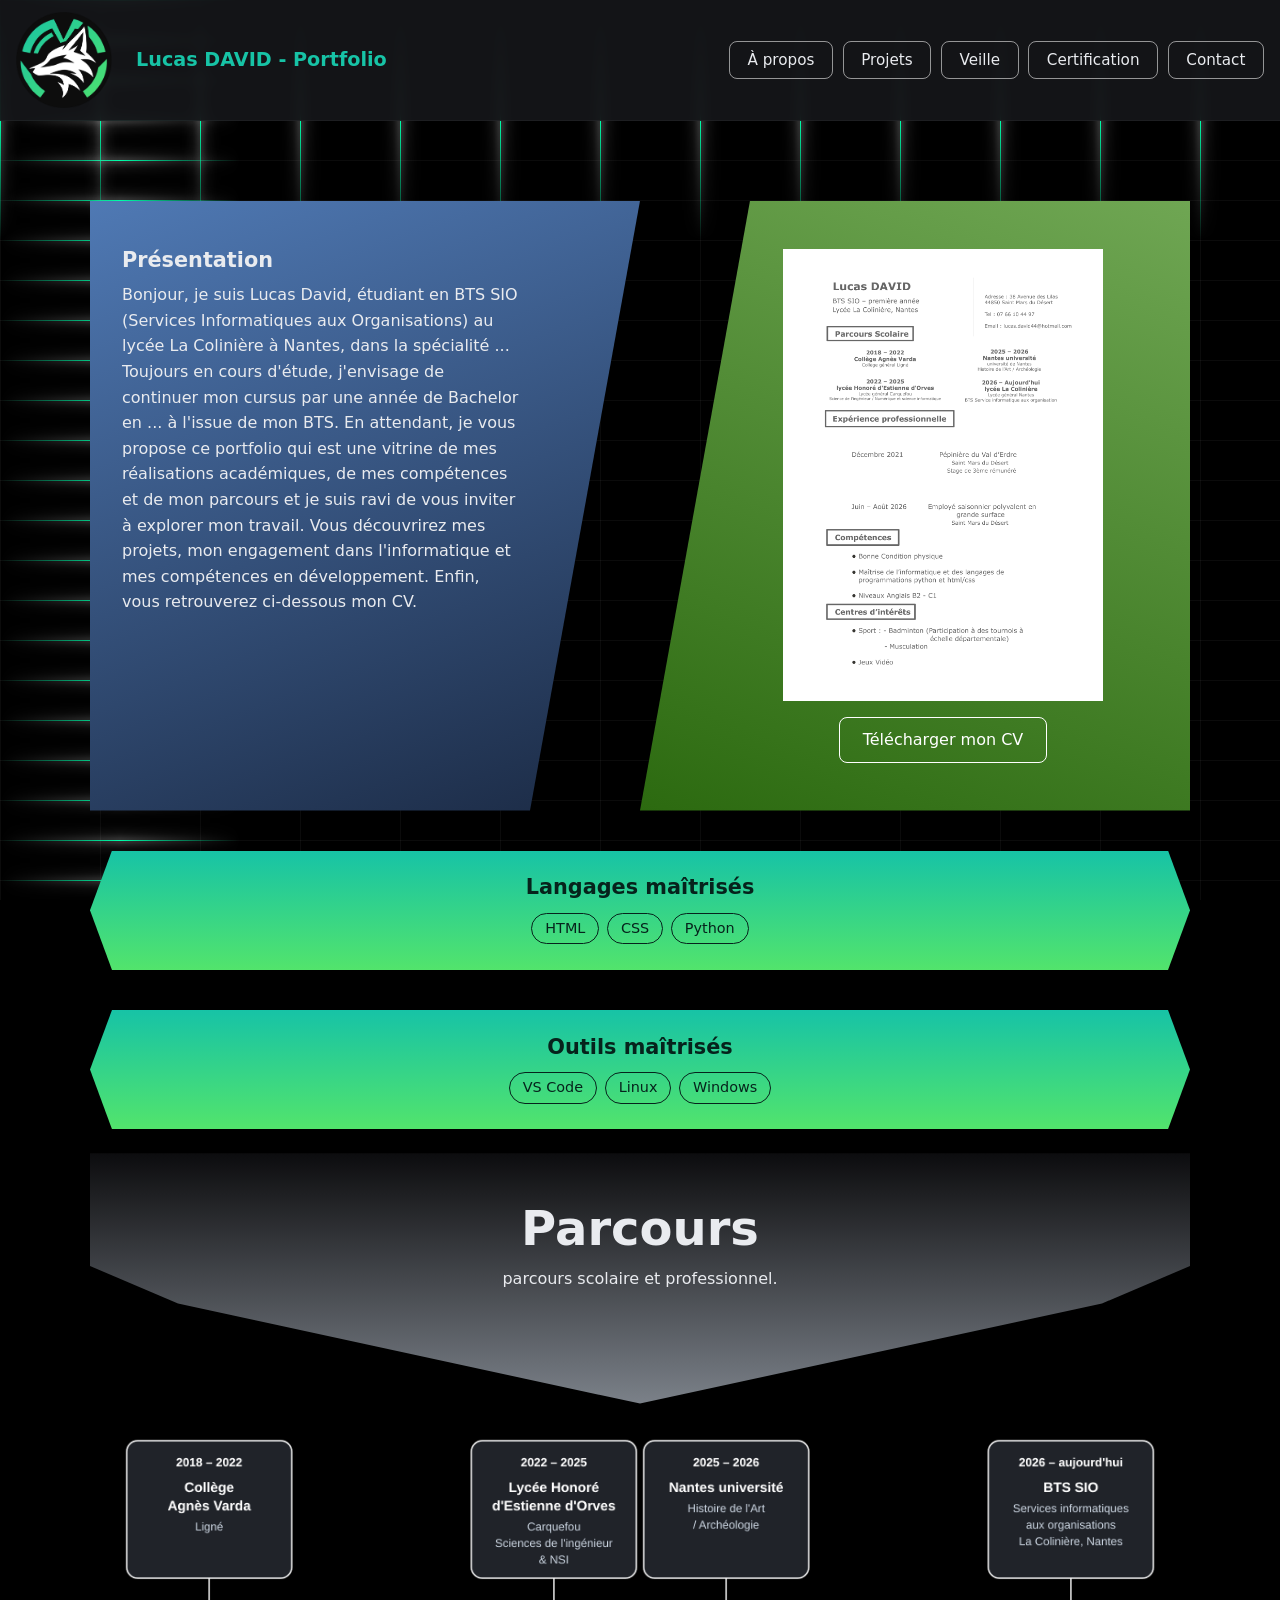
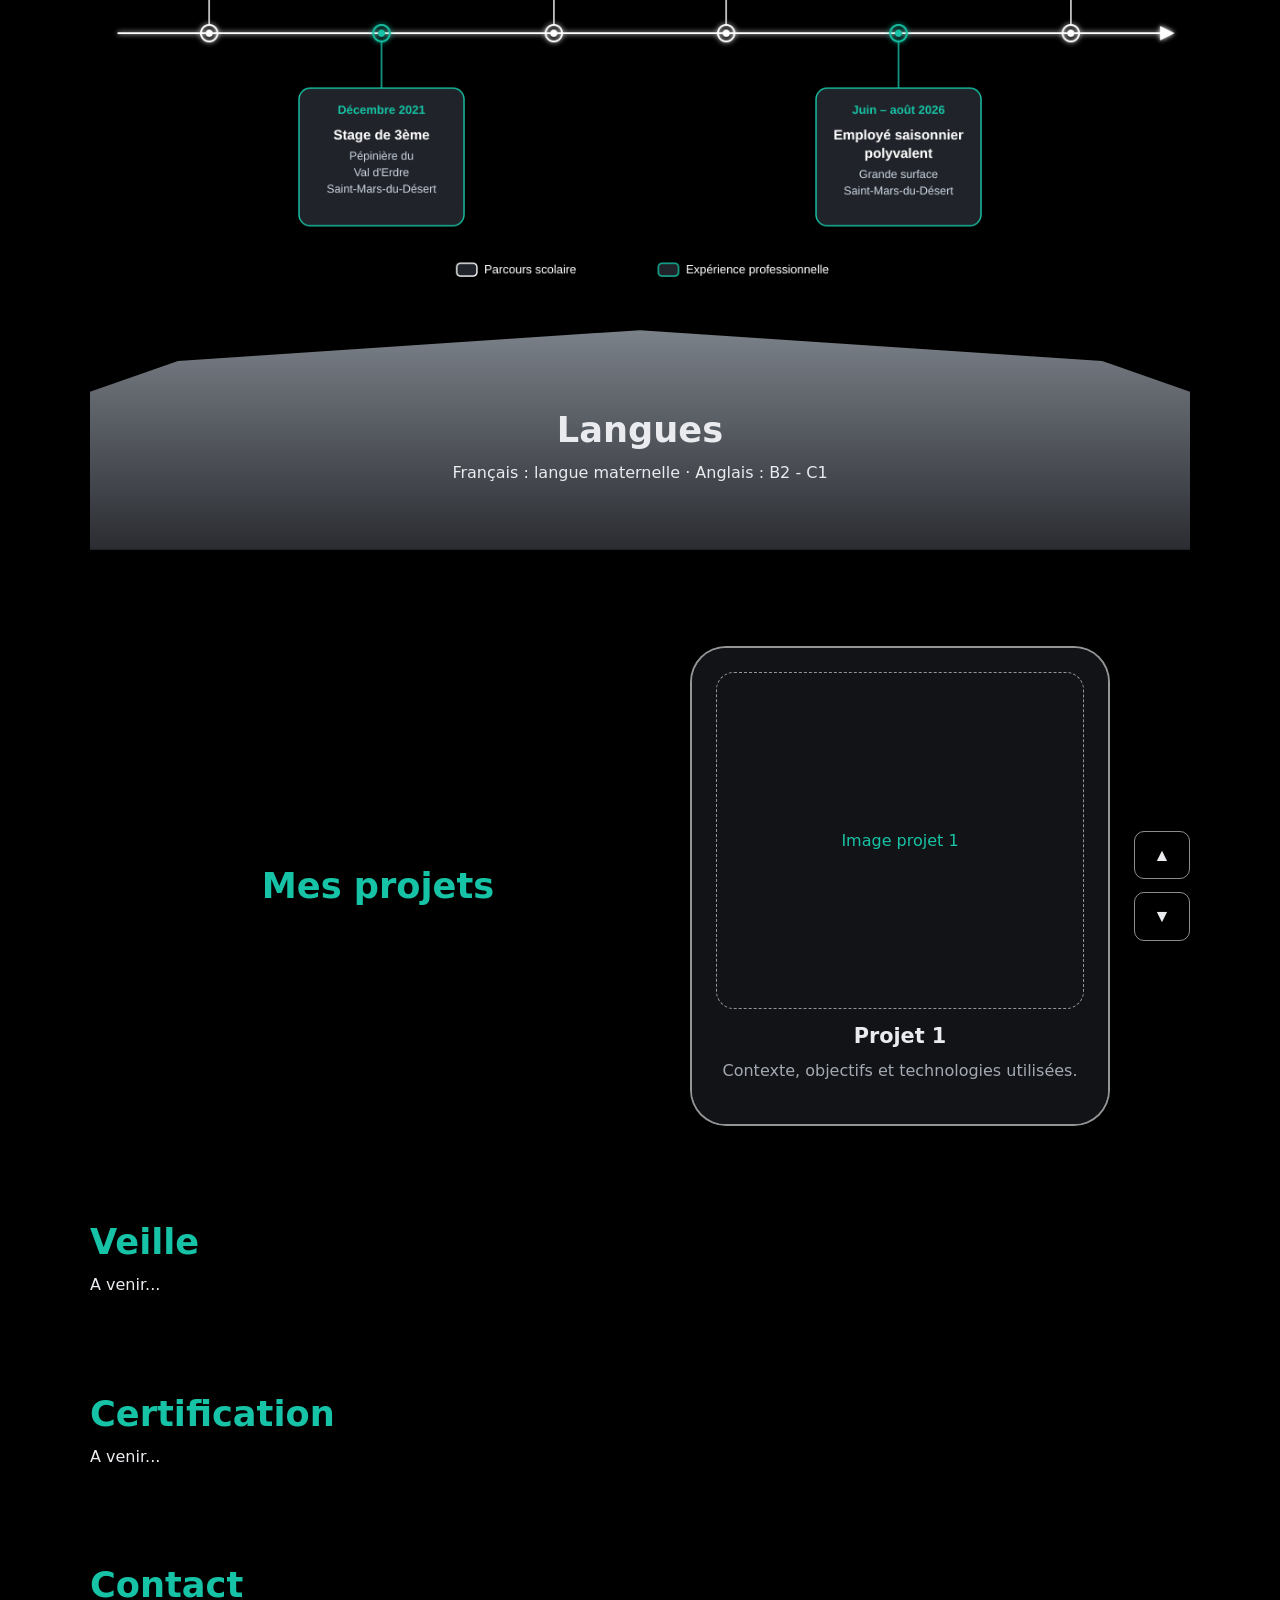
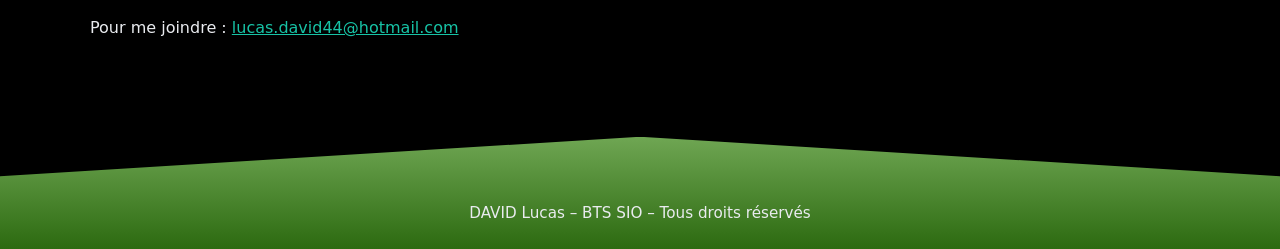
<file: index.html>
<!DOCTYPE html>
<html>
<head>
  <meta charset="UTF-8">
  <title>Portfolio – David Lucas, BTS SIO</title>
  <link rel="stylesheet" href="style.css">
  <link rel="shortcut icon" href="logo.png" type="image/x-icon">
</head>
<body>

<main>

  <!-- ========== EN-TÊTE ========== -->
  <header class="site-header">
    <a class="logo" href="#accueil" aria-label="Retour à l'accueil">
      <img src="logo.png" alt="Logo"></a>
    <a class="site-title" href="#accueil">Lucas DAVID - Portfolio</a>
    <nav aria-label="Navigation principale">
      <ul class="nav">
        <li><a href="#a-propos">À propos</a></li>
        <li><a href="#projets">Projets</a></li>
        <li><a href="#veille">Veille</a></li>
        <li><a href="#certification">Certification</a></li>
        <li><a href="#contact">Contact</a></li>
      </ul>
    </nav>
  </header>

    <!-- ========== À PROPOS (schéma 2) ========== -->
    <section id="accueil" class="about">
      <h2 class="visually-hidden">À propos</h2>

      <div class="about-hero">
        <div class="about-text">
          <h3>Présentation</h3>
          <p>Bonjour, je suis Lucas David, étudiant en BTS SIO (Services Informatiques aux Organisations) au lycée La Colinière à Nantes, dans la spécialité ...
          Toujours en cours d'étude, j'envisage de continuer mon cursus par une année de Bachelor en ... à l'issue de mon BTS.
          En attendant, je vous propose ce portfolio qui est une vitrine de mes réalisations académiques, de mes compétences et de mon parcours et je suis ravi de vous inviter à explorer mon travail. Vous découvrirez mes projets, mon engagement dans l'informatique et mes compétences en développement.
          Enfin, vous retrouverez ci-dessous mon CV.</p>
        </div>
        <div class="about-cv">
          <figure class="media media--cv">
            <img src="CV - Lucas - DAVID.png" alt="Aperçu de mon CV">
          </figure>
          <a class="button" href="CV - Lucas - DAVID.pdf" download>Télécharger mon CV</a>
        </div>
      </div>

      <div class="bar">
        <h3>Langages maîtrisés</h3>
        <ul class="tags">
          <li>HTML</li><li>CSS</li><li>Python</li>
        </ul>
      </div>

      <div class="bar">
        <h3>Outils maîtrisés</h3>
        <ul class="tags">
          <li>VS Code</li><li>Linux</li><li>Windows</li>
        </ul>
      </div>
    </section>


    <!-- ========== ACCUEIL (schéma 1) ========== -->
    <section id="a-propos" class="home">
      <div class="banner banner--parcours">
        <h1>Parcours</h1>
        <p>parcours scolaire et professionnel.</p>
      </div>
      <img src="parcours.png" alt="Schéma de mon parcours scolaire et professionnel">
      <div class="banner banner--langue">
        <h2>Langues</h2>
        <p>Français : langue maternelle · Anglais : B2 - C1</p>
      </div>

    <!-- ========== PROJETS (schéma 3) ========== -->
    <section id="projets" class="projects">
      <h2>Mes projets</h2>

      <div class="carousel">
        <div class="carousel-viewport" id="carousel" tabindex="0" aria-label="Défilement des images de projets">
          <article class="slide">
            <!-- Remplacez par : <img src="images/projet1.jpg" alt="Projet 1"> -->
            <div class="slide-img">Image projet 1</div>
            <h3>Projet 1</h3>
            <p>Contexte, objectifs et technologies utilisées.</p>
          </article>
          <article class="slide">
            <div class="slide-img">Image projet 2</div>
            <h3>Projet 2</h3>
            <p>Contexte, objectifs et technologies utilisées.</p>
          </article>
          <article class="slide">
            <div class="slide-img">Image projet 3</div>
            <h3>Projet 3</h3>
            <p>Contexte, objectifs et technologies utilisées.</p>
          </article>
        </div>

        <div class="carousel-controls">
          <button type="button" id="prev" aria-label="Projet précédent">▲</button>
          <button type="button" id="next" aria-label="Projet suivant">▼</button>
        </div>
      </div>
    </section>

    <!-- ========== SECTIONS DU MENU SANS SCHÉMA ========== -->
    <section id="veille" class="simple">
      <h2>Veille</h2>
      <p>A venir...</p>
    </section>

    <section id="certification" class="simple">
      <h2>Certification</h2>
      <p>A venir...</p>
    </section>

    <section id="contact" class="simple">
      <h2>Contact</h2>
      <p>Pour me joindre : <a href="lucas.david44@hotmail.com">lucas.david44@hotmail.com</a></p>
    </section>

  </main>

  <!-- ========== PIED DE PAGE ========== -->
  <footer class="site-footer">
    <p>DAVID Lucas – BTS SIO – Tous droits réservés</p>
  </footer>

  <script>
    // Défilement vertical du carrousel de projets
    const viewport = document.getElementById('carousel');
    const step = () => viewport.clientHeight;
    document.getElementById('prev').addEventListener('click', () =>
      viewport.scrollBy({ top: -step(), behavior: 'smooth' }));
    document.getElementById('next').addEventListener('click', () =>
      viewport.scrollBy({ top: step(), behavior: 'smooth' }));
  </script>
</body>
</html>
</file>
<file: style.css>
:root {
  --bg: #202329;
  --grid: rgba(255, 255, 255, 0.045);
  --text: #e9ebef;
  --muted: #a3a9b3;
  --line: rgba(255, 255, 255, 0.55);
  --blue: #6aa9ff;
  --blue-deep: #1b2a44;
  --green: #2c6a10;
  --green-soft: #6fa653;
  --teal: #17c3a6;
  --lime: #52e46c;
  --amber: #f2a65a;
  --grey-top: #26282d;
  --grey-bottom: #7b8189;
  --dark: #000000;

  --font-title: "Bricolage Grotesque", "Segoe UI", system-ui, sans-serif;
  --font-body: "IBM Plex Sans", "Segoe UI", system-ui, sans-serif;
  --page: min(1100px, 100% - 2rem);
}

*, *::before, *::after { box-sizing: border-box; }

html { scroll-behavior: smooth; scroll-padding-top: 5.5rem; }

body {
  margin: 0;
  color: var(--text);
  font-family: var(--font-body);
  line-height: 1.6;
  background-color: var(--dark);
  background-image:
    linear-gradient(var(--grid) 1px, transparent 1px),
    linear-gradient(90deg, var(--grid) 1px, transparent 1px);
  background-size: 100px 40px;
  background-attachment: fixed;
}

/* Calques lumineux : même grille, mais blanche */
body::before,
body::after {
  content: "";
  position: fixed;
  inset: 0;
  z-index: -1;
  pointer-events: none;
  background-size: 100px 40px;
  mask-repeat: no-repeat;
  -webkit-mask-repeat: no-repeat;
  /* effet néon */
  filter: drop-shadow(0 0 3px #ffffff) drop-shadow(0 0 8px #ffffff);
}

/* Lignes horizontales : la lumière va de gauche à droite */
body::before {
  background-image: linear-gradient(#00ffaa 1px, transparent 1px);
  mask-image: linear-gradient(90deg, transparent, #000000 50%, transparent);
  -webkit-mask-image: linear-gradient(90deg, transparent, #000000 50%, transparent);
  mask-size: 240px 100%;
  -webkit-mask-size: 240px 100%;
  animation: lumiere-x 10s linear infinite alternate;
}

/* Lignes verticales : la lumière va de haut en bas */
body::after {
  background-image: linear-gradient(90deg, #00ffaa 1px, transparent 1px);
  mask-image: linear-gradient(180deg, transparent, #000000 50%, transparent);
  -webkit-mask-image: linear-gradient(180deg, transparent, #000000 50%, transparent);
  mask-size: 100% 240px;
  -webkit-mask-size: 100% 240px;
  animation: lumiere-y 7.5s linear infinite alternate;
}

@keyframes lumiere-x {
  from { mask-position: -240px 0;  -webkit-mask-position: -240px 0; }
  to   { mask-position: 100vw 0;   -webkit-mask-position: 100vw 0; }
}

@keyframes lumiere-y {
  from { mask-position: 0 -240px;  -webkit-mask-position: 0 -240px; }
  to   { mask-position: 0 100vh;   -webkit-mask-position: 0 100vh; }
}

@media (prefers-reduced-motion: reduce) {
  body::before, body::after { animation: none; }
}

h1, h2, h3 {
  font-family: var(--font-title);
  line-height: 1.15;
  margin: 0 0 .6rem;
}
h1 { font-size: clamp(2rem, 5vw, 3rem); }
h2 { font-size: clamp(1.6rem, 4vw, 2.2rem); }
h3 { font-size: 1.3rem; }
p  { margin: 0 0 1rem; max-width: 65ch; }

a { color: var(--teal); }

:focus-visible { outline: 3px solid var(--amber); outline-offset: 3px; }

.visually-hidden {
  position: absolute; width: 1px; height: 1px; overflow: hidden;
  clip: rect(0 0 0 0); white-space: nowrap;
}

main > section { width: var(--page); margin-inline: auto; }

/* ---------- En-tête ---------- */
.site-header {
  position: sticky; top: 0; z-index: 10;
  display: flex; align-items: center; gap: 1.5rem; flex-wrap: wrap;
  padding: .75rem 1rem;
  background: rgba(21, 22, 26, .92);
  backdrop-filter: blur(5px);
  border-bottom: 1px solid var(--grid);
}

.logo {
  display: grid; place-items: center;
  width: 6rem;
}

img {
 max-width: 100%;
 height: auto;
}

.site-title {
  color: var(--teal); text-decoration: none;
  font-family: var(--font-title); font-weight: 700; font-size: 1.2rem;
}

.nav {
  display: flex; flex-wrap: wrap; gap: .6rem;
  list-style: none; margin: 0; padding: 0;
}
nav { margin-left: auto; }

.nav a {
  display: block; padding: .35rem 1.1rem;
  border: 1px solid var(--line); border-radius: 8px;
  color: var(--text); text-decoration: none; font-size: .95rem;
  transition: background .2s, color .2s;
}
.nav a:hover { background: var(--teal); color: #0b1220; }

/* ---------- Zones image (à remplacer par de vraies <img>) ---------- */
.media {
  display: grid; place-items: center; margin: 2.5rem auto;
  border-radius: 20px;
  color: var(--blue); text-align: center;
  background: rgba(255, 255, 255, .00);
}

.media--cv   { min-height: 240px; width: min(320px, 100%); margin: 0 0 1rem;}

/* ---------- Accueil : bannières en forme ---------- */
.banner { padding: 3rem 12% 4rem; text-align: center; margin-top: 1.5rem; }
.banner p { margin-inline: auto; }

.banner--parcours {
  background: linear-gradient(#0c0c0e, var(--grey-bottom));
  clip-path: polygon(0 0, 100% 0, 100% 45%, 92% 60%, 50% 100%, 8% 60%, 0 45%);
  padding-bottom: 6rem;
}
.banner--langue {
  background: linear-gradient(var(--grey-bottom), #2a2c31);
  clip-path: polygon(0 28%, 8% 14%, 50% 0, 92% 14%, 100% 28%, 100% 100%, 0 100%);
  padding-top: 5rem; padding-bottom: 3rem;
}


/* ---------- À propos ---------- */
.about { margin-top: 5rem; }

.about-hero {
  display: grid; grid-template-columns: 1fr 1fr; align-items: stretch;
}
.about-text {
  background: linear-gradient(160deg, #4f79b4, var(--blue-deep));
  clip-path: polygon(0 0, 100% 0, 80% 100%, 0 100%);
  padding: 3rem 22% 3rem 2rem;
}
.about-cv {
  display: flex; flex-direction: column; align-items: center; justify-content: center;
  background: linear-gradient(200deg, var(--green-soft), var(--green));
  clip-path: polygon(20% 0, 100% 0, 100% 100%, 0 100%);
  padding: 3rem 2rem 3rem 16%;
}

.button {
  display: inline-block; padding: .55rem 1.4rem;
  border: 1px solid #fff; border-radius: 8px;
  color: #fff; text-decoration: none; font-weight: 500;
  transition: background .2s, color .2s;
}
.button:hover { background: #fff; color: var(--green); }

.bar {
  margin-top: 2.5rem; padding: 1.6rem 8%; text-align: center;
  background: linear-gradient(var(--teal), var(--lime));
  color: #06231c;
  clip-path: polygon(2% 0, 98% 0, 100% 50%, 98% 100%, 2% 100%, 0 50%);
}
.bar h3 { margin-bottom: .8rem; }

.tags {
  display: flex; flex-wrap: wrap; justify-content: center; gap: .5rem;
  list-style: none; margin: 0; padding: 0;
}
.tags li {
  padding: .2rem .8rem; border: 1px solid #06231c; border-radius: 999px;
  font-size: .9rem; font-weight: 500;
}

/* ---------- Projets : carrousel vertical ---------- */
.projects {
  display: grid; grid-template-columns: 1fr minmax(260px, 420px) 3.5rem;
  align-items: center; gap: 1.5rem; margin-top: 6rem;
}
.projects h2 { text-align: center; margin: 0; color: var(--teal); }

.carousel { display: contents; }

.carousel-viewport {
  height: 480px; overflow-y: auto; scroll-snap-type: y mandatory;
  border: 2px solid var(--line); border-radius: 36px;
  background: #121316;
}
.slide {
  height: 100%; padding: 1.5rem; scroll-snap-align: start;
  display: flex; flex-direction: column; justify-content: center; text-align: center;
}
.slide-img {
  flex: 1; display: grid; place-items: center; margin-bottom: 1rem;
  border: 1px dashed var(--line); border-radius: 18px; color: var(--teal);
}
.slide img { flex: 1; min-height: 0; object-fit: cover; border-radius: 18px; margin-bottom: 1rem; }
.slide p { margin-inline: auto; color: var(--muted); }

.carousel-controls { display: flex; flex-direction: column; gap: .8rem; }
.carousel-controls button {
  padding: .8rem 0; cursor: pointer;
  background: transparent; color: var(--text);
  border: 1px solid var(--line); border-radius: 10px; font-size: 1.1rem;
  transition: background .2s, color .2s;
}
.carousel-controls button:hover { background: var(--teal); color: #0b1220; }

/* ---------- Veille / Certification / Contact ---------- */
.simple { margin-top: 6rem; }
.simple h2 { color: var(--teal); }

/* ---------- Pied de page ---------- */
.site-footer {
  margin-top: 6rem; padding: 4rem 1rem 1.5rem; text-align: center;
  background: linear-gradient(var(--green-soft), var(--green));
  clip-path: polygon(0 35%, 50% 0, 100% 35%, 100% 100%, 0 100%);
}
.site-footer p { margin: 0 auto; font-size: .95rem; }

/* ---------- Tablette / mobile ---------- */
@media (max-width: 800px) {
  nav { margin-left: 0; width: 100%; }
  .nav a { padding: .3rem .8rem; }

  .banner { padding-inline: 1.5rem; }

  .about-hero { grid-template-columns: 1fr; }
  .about-text, .about-cv { clip-path: none; padding: 2rem 1.5rem; }

  .projects { grid-template-columns: 1fr 3.5rem; }
  .projects h2 { grid-column: 1 / -1; }
  .carousel-viewport { height: 420px; }
}

@media (prefers-reduced-motion: reduce) {
  html { scroll-behavior: auto; }
  * { transition: none !important; }
}
</file>
